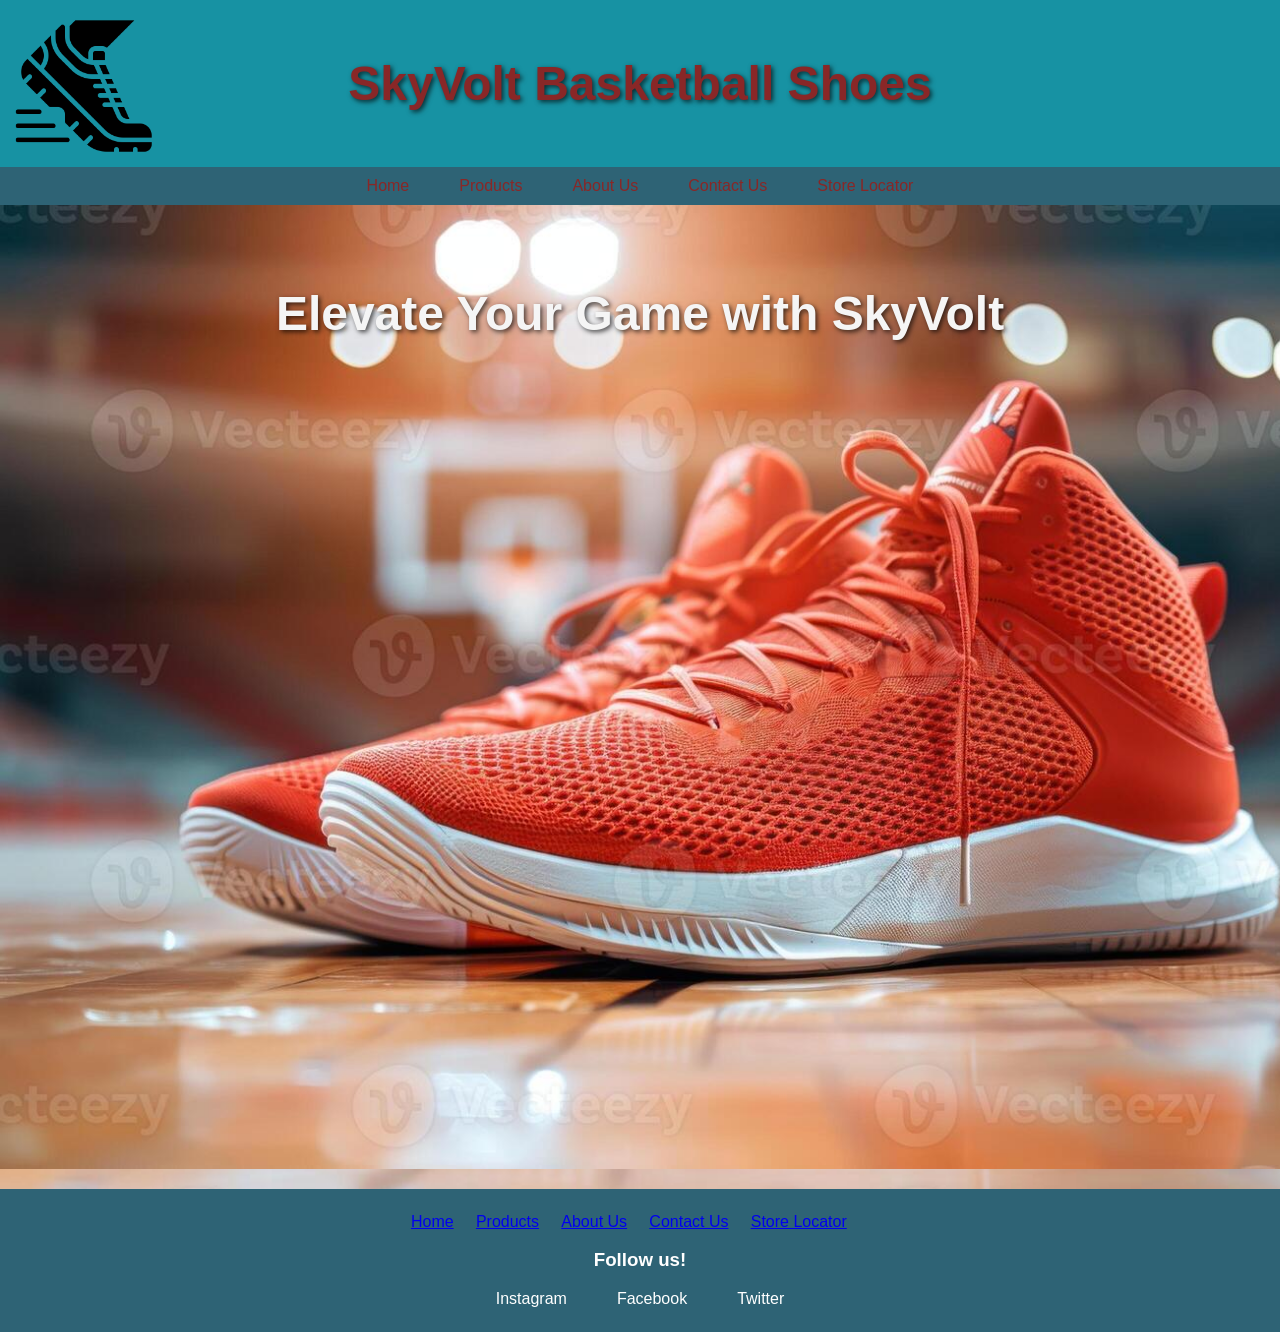
<file: index.html>
<!DOCTYPE html>
<html lang="en">
<head>
    <meta charset="UTF-8">
    <meta name="viewport" content="width=device-width, initial-scale=1.0">
    <title>SkyVolt Basketball Shoes</title>
    <link rel="stylesheet" href="./styles/site.css">
</head>
<body>

    <div>
        <header>
            <img src="images/running.png" alt="A sneaker representing the company's logo" class="logo">
            <h2>SkyVolt Basketball Shoes</h2>
        </header>

        <nav>
            <ul>
                <li><a href="index.html">Home</a></li>
                <li><a href="products.html">Products</a></li>
                <li><a href="about.html">About Us</a></li>
                <li><a href="contact.html">Contact Us</a></li>
                <li><a href="store-locator.html">Store Locator</a></li>
            </ul>
        </nav>
    </div>

    <section class="background">
        <h2>Elevate Your Game with SkyVolt</h2>
    </section>
    
    <footer>
        <nav>
            <ul>
                <a href="index.html">Home</a>&nbsp; &nbsp; &nbsp;
                <a href="products.html">Products</a>&nbsp; &nbsp; &nbsp;
                <a href="about.html">About Us</a>&nbsp; &nbsp; &nbsp;
                <a href="contact.html">Contact Us</a>&nbsp; &nbsp; &nbsp;
                <a href="store-locator.html">Store Locator</a>&nbsp; &nbsp; &nbsp;
            </ul>
        </nav>

        <div>
            <h3>Follow us!</h3>
            <ul class="social-links">
                <li><a href="#">Instagram</a></li>
                <li><a href="#">Facebook</a></li>
                <li><a href="#">Twitter</a></li>
            </ul>
        </div>
    </footer>

</body>
</html>
</file>
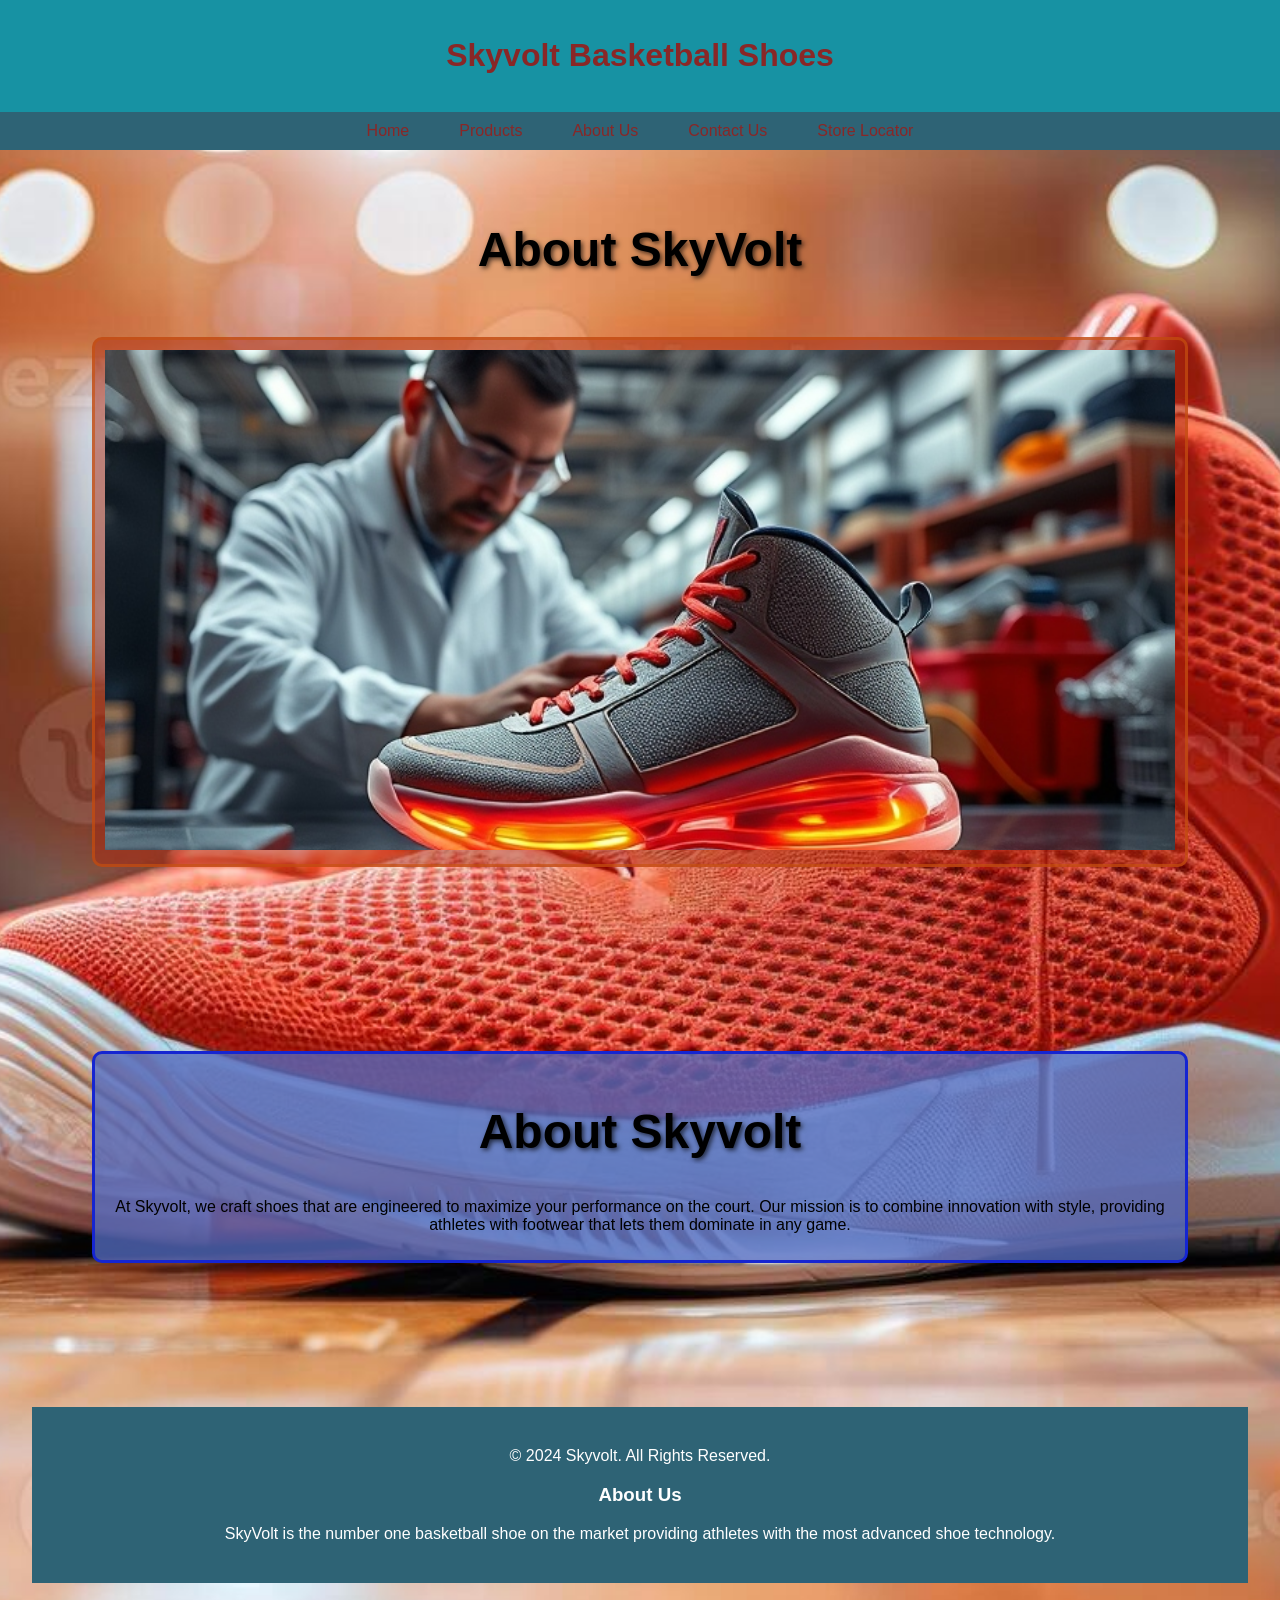
<file: about.html>
<!DOCTYPE html>
<html lang="en">
<head>
    <meta charset="UTF-8">
    <meta name="viewport" content="width=device-width, initial-scale=1.0">
    <meta http-equiv="X-UA-Compatible" content="IE=edge">
    <title>Skyvolt Basketball Shoes - About Us</title>
    <link rel="stylesheet" href="./styles/site.css">
</head>
<body>

    <header>
        <h1>Skyvolt Basketball Shoes</h1>
    </header>

    <nav>
        <ul>
            <li><a href="index.html">Home</a></li>
            <li><a href="products.html">Products</a></li>
            <li><a href="about.html">About Us</a></li>
            <li><a href="contact.html">Contact Us</a></li>
            <li><a href="locator.html">Store Locator</a></li>
        </ul>
    </nav>

    <section>
        <h2>About SkyVolt</h2>
        <div class="orangeback"><img src="./images/Unknown-7.jpg" alt="ada_lovelace playing piano" class="setImage"></div>
    </section>

    <section>
            <div class="blueback">  
            <h2>About Skyvolt</h2>
            <p>At Skyvolt, we craft shoes that are engineered to maximize your performance on the court. Our mission is to combine innovation with style, providing athletes with footwear that lets them dominate in any game.</p>
            </div>
    </section>
            
    <section>
    <footer>
        <p>&copy; 2024 Skyvolt. All Rights Reserved.</p>
            <div>
            <h3>About Us</h3>
            <p>SkyVolt is the number one basketball shoe on the market providing athletes with the most advanced shoe technology.</p>
            </div>
            </footer>
    </section>

</body>
</html>
</file>
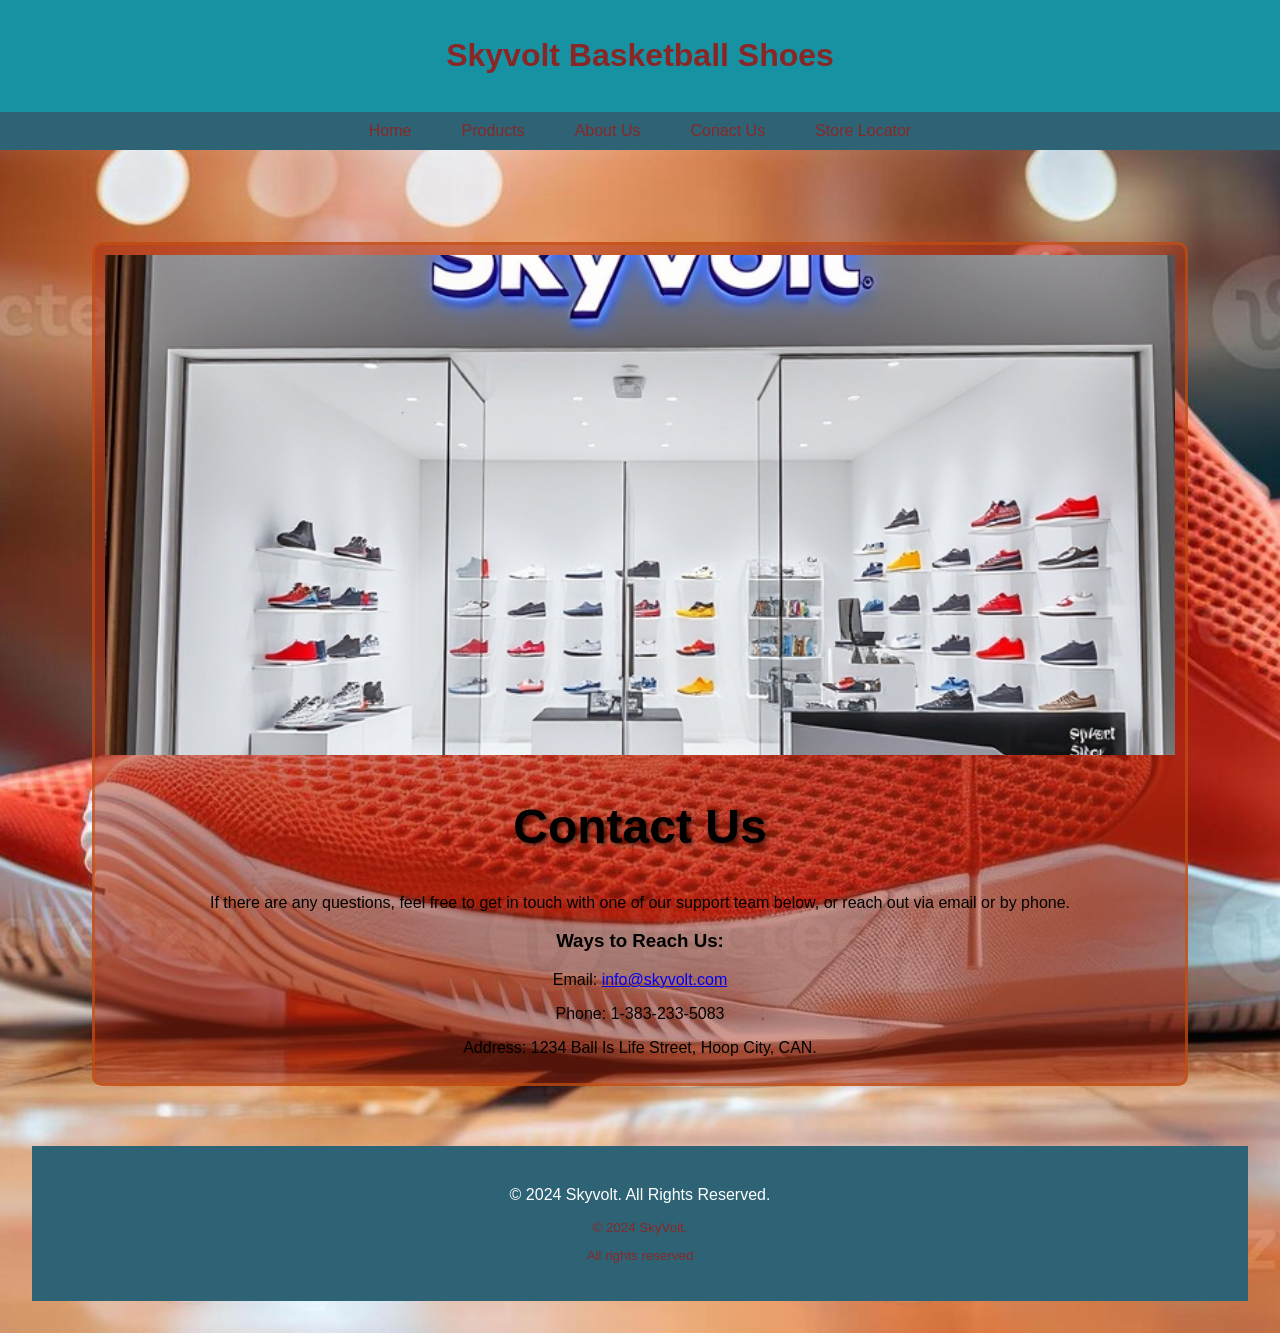
<file: contact.html>
<!DOCTYPE html>
<html lang="en">
<head>
    <meta charset="UTF-8">
    <meta name="viewport" content="width=device-width, initial-scale=1.0">
    <meta http-equiv="X-UA-Compatible" content="IE=edge">
    <title>Skyvolt Basketball Shoes - Contact Us</title>
    <link rel="stylesheet" href="./styles/site.css">
</head>
<body>

    <header>
        <h1>Skyvolt Basketball Shoes</h1>
    </header>
    
    <nav>
        <ul>
            <li><a href="index.html">Home</a></li>
            <li><a href="products.html">Products</a></li>
            <li><a href="about.html">About Us</a></li>
            <li><a href="contact.html">Conact Us</a></li>
            <li><a href="store-locator.html">Store Locator</a></li>
        </ul>
    </nav>
 
    <section>
        <div class="orangeback"><img src="./images/Unknown-5.jpg" alt="orange shoes running" class="setImage">
            <h2>Contact Us</h2>
                <p>If there are any questions, feel free to get in touch with one of our support team below, or reach out via email or by phone.</p>
                <h3>Ways to Reach Us:</h3>
                <p>Email: <a href="mailto:info@skyvolt.com">info@skyvolt.com</a></p>
                <p>Phone: 1-383-233-5083</p>
                <p>Address: 1234 Ball Is Life Street, Hoop City, CAN.</p> 
    </div>
        
    <footer>
        <p>&copy; 2024 Skyvolt. All Rights Reserved.</p>
            <small>
                <p>&copy; 2024 SkyVolt.</p>
                <p>All rights reserved</p>
            </small>
        </div>
    </footer>

</body>
</html>
</file>
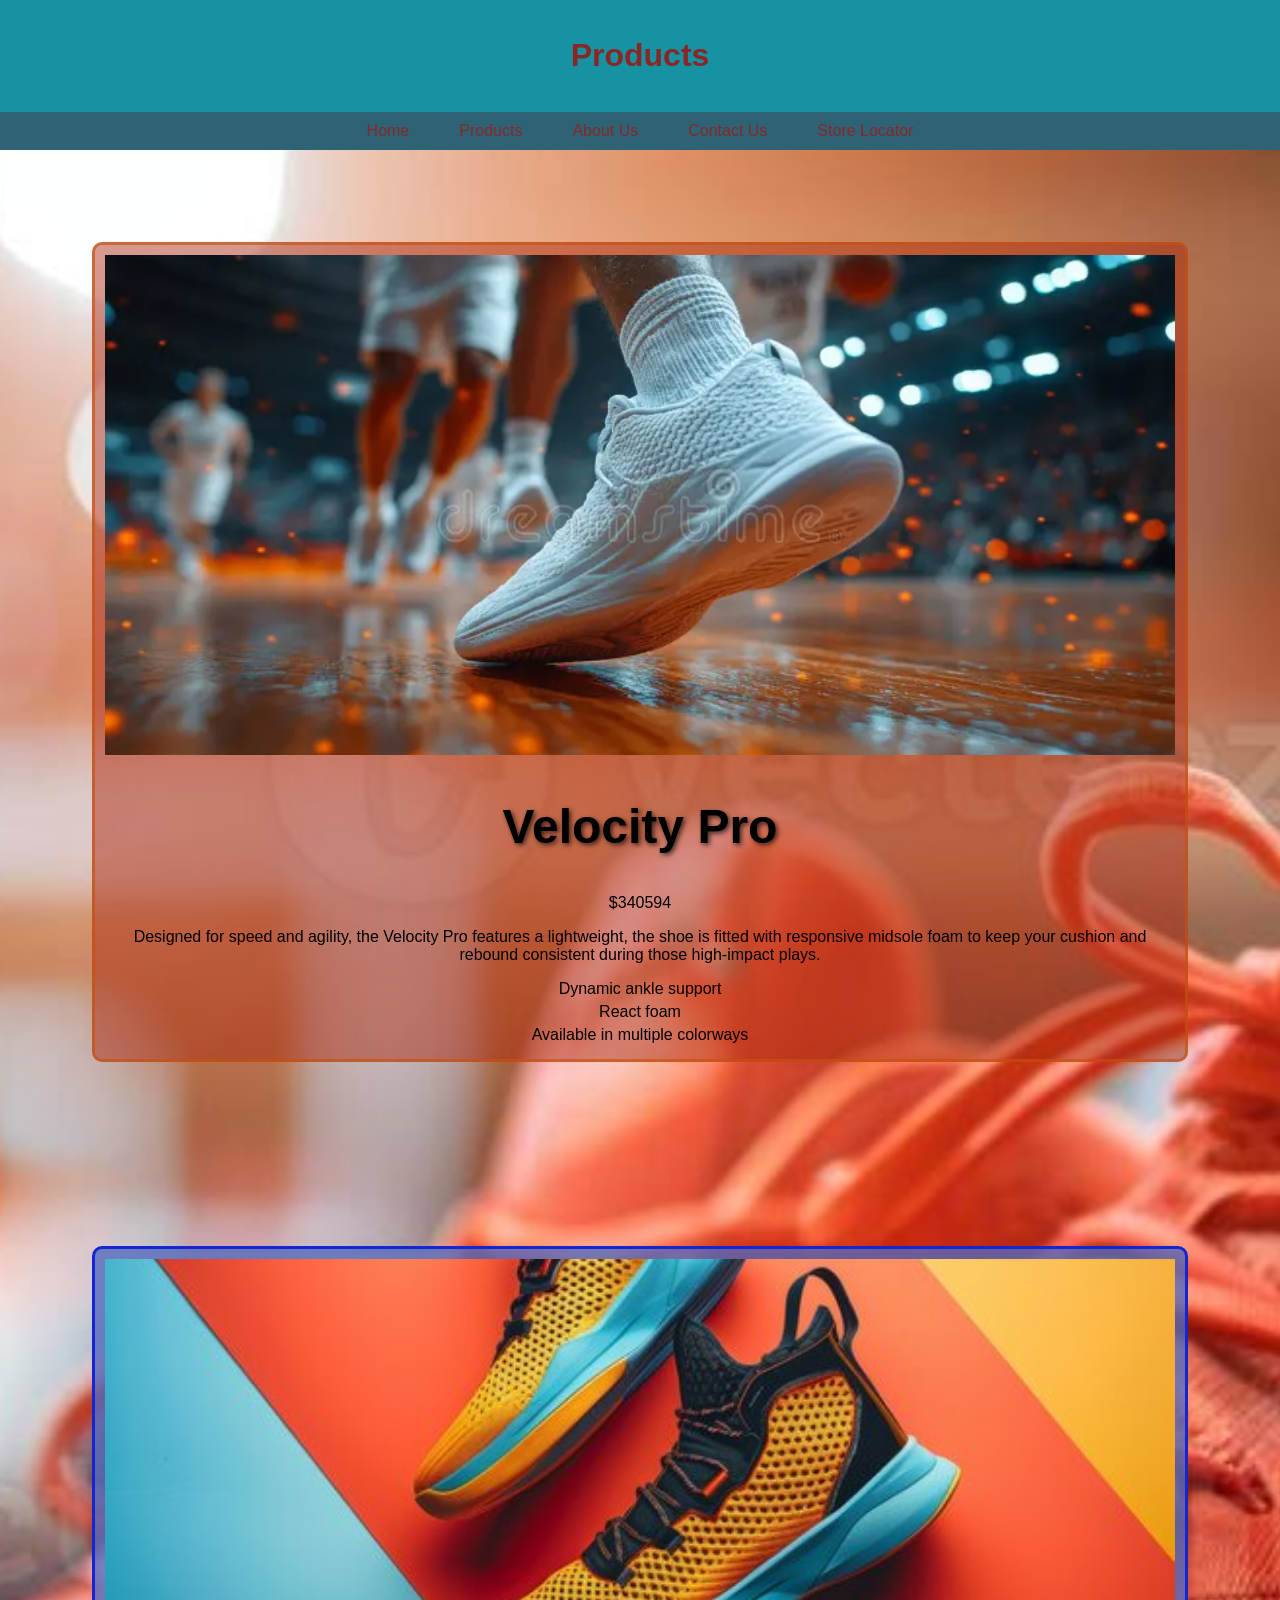
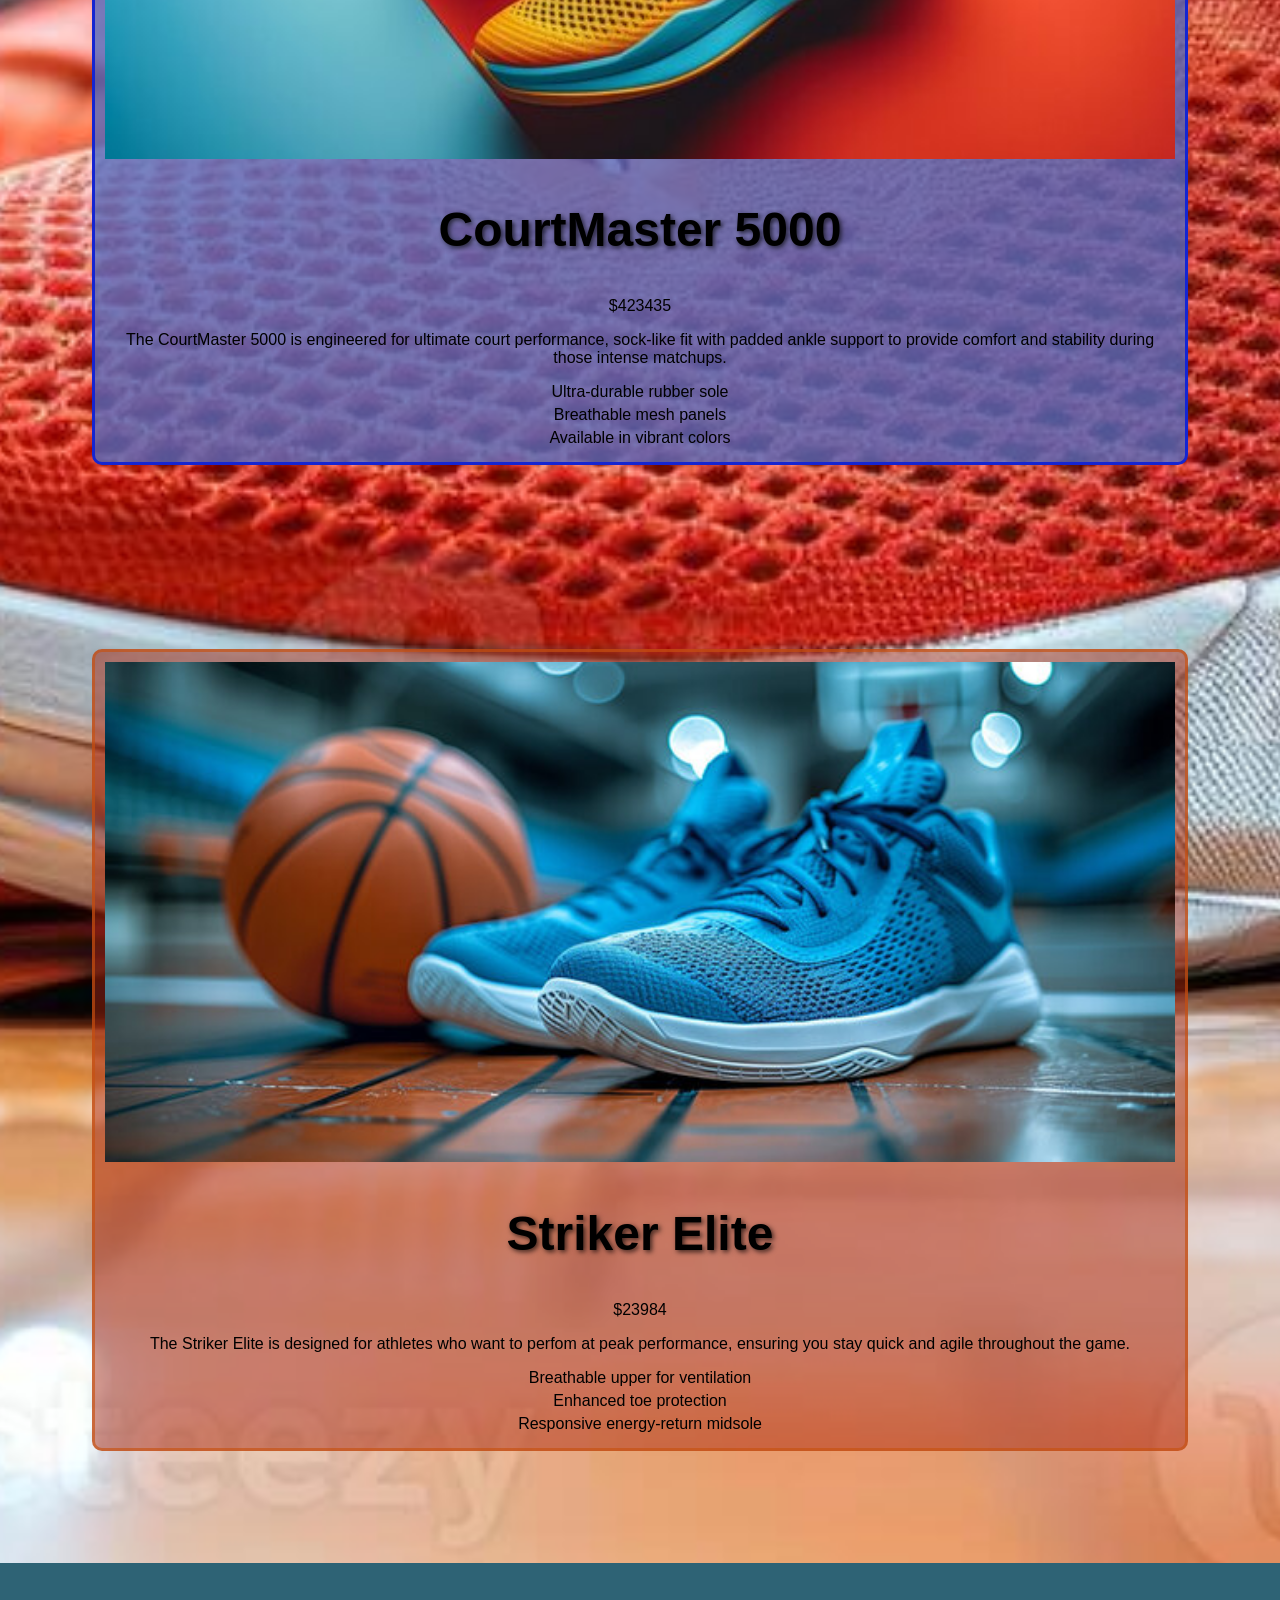
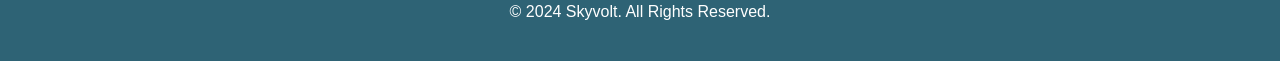
<file: products.html>
<!DOCTYPE html>
<html lang="en">
<head>
    <meta charset="UTF-8">
    <meta name="viewport" content="width=device-width, initial-scale=1.0">
    <title>Skyvolt Basketball Shoes - Products</title>
    <link rel="stylesheet" href="./styles/site.css">
</head>
<body>

    <header>
        <h1>Products</h1>
    </header>

    <nav>
        <ul>
            <li><a href="index.html">Home</a></li>
            <li><a href="products.html">Products</a></li>
            <li><a href="about.html">About Us</a></li>
            <li><a href="contact.html">Contact Us</a></li>
            <li><a href="store-locator.html">Store Locator</a></li>
        </ul>
    </nav>

    <section>
        <div class="orangeback">
            <img src="./images/whiteshoe.jpg.webp" alt="White close up on feet">
            <h2>Velocity Pro</h2>
            <p>$340594</p>
            <p>Designed for speed and agility, the Velocity Pro features a lightweight, the shoe is fitted with responsive midsole foam to keep your cushion and rebound consistent during those high-impact plays.</p>
            <ul>
                <li>Dynamic ankle support</li>
                <li>React foam</li>
                <li>Available in multiple colorways</li>
            </ul>
        </div>
    </section>

    <section>
        <div class="blueback">
            <img src="./images/orangeandbloue shoe.jpg" alt="on display">
            <h2>CourtMaster 5000</h2>
            <p>$423435</p>
            <p>The CourtMaster 5000 is engineered for ultimate court performance, sock-like fit with padded ankle support to provide comfort and stability during those intense matchups.</p>
            <ul>
                <li>Ultra-durable rubber sole</li>
                <li>Breathable mesh panels</li>
                <li>Available in vibrant colors</li>
        </ul>
    </div>
</section>

    <section>
        <div class="orangeback">
        <img src="./images/bluebasketbalshoe.jpg" alt="blue shoe next to Basketball">
        <h2>Striker Elite</h2>
        <p>$23984</p>
        <p>The Striker Elite is designed for athletes who want to perfom at peak performance, ensuring you stay quick and agile throughout the game.</p>
        <ul>
            <li>Breathable upper for ventilation</li>
            <li>Enhanced toe protection</li>
            <li>Responsive energy-return midsole</li>
        </ul>
    </div>
    </section>

    <footer>
        <p>&copy; 2024 Skyvolt. All Rights Reserved.</p>
    </footer>

</body>
</html>
</file>
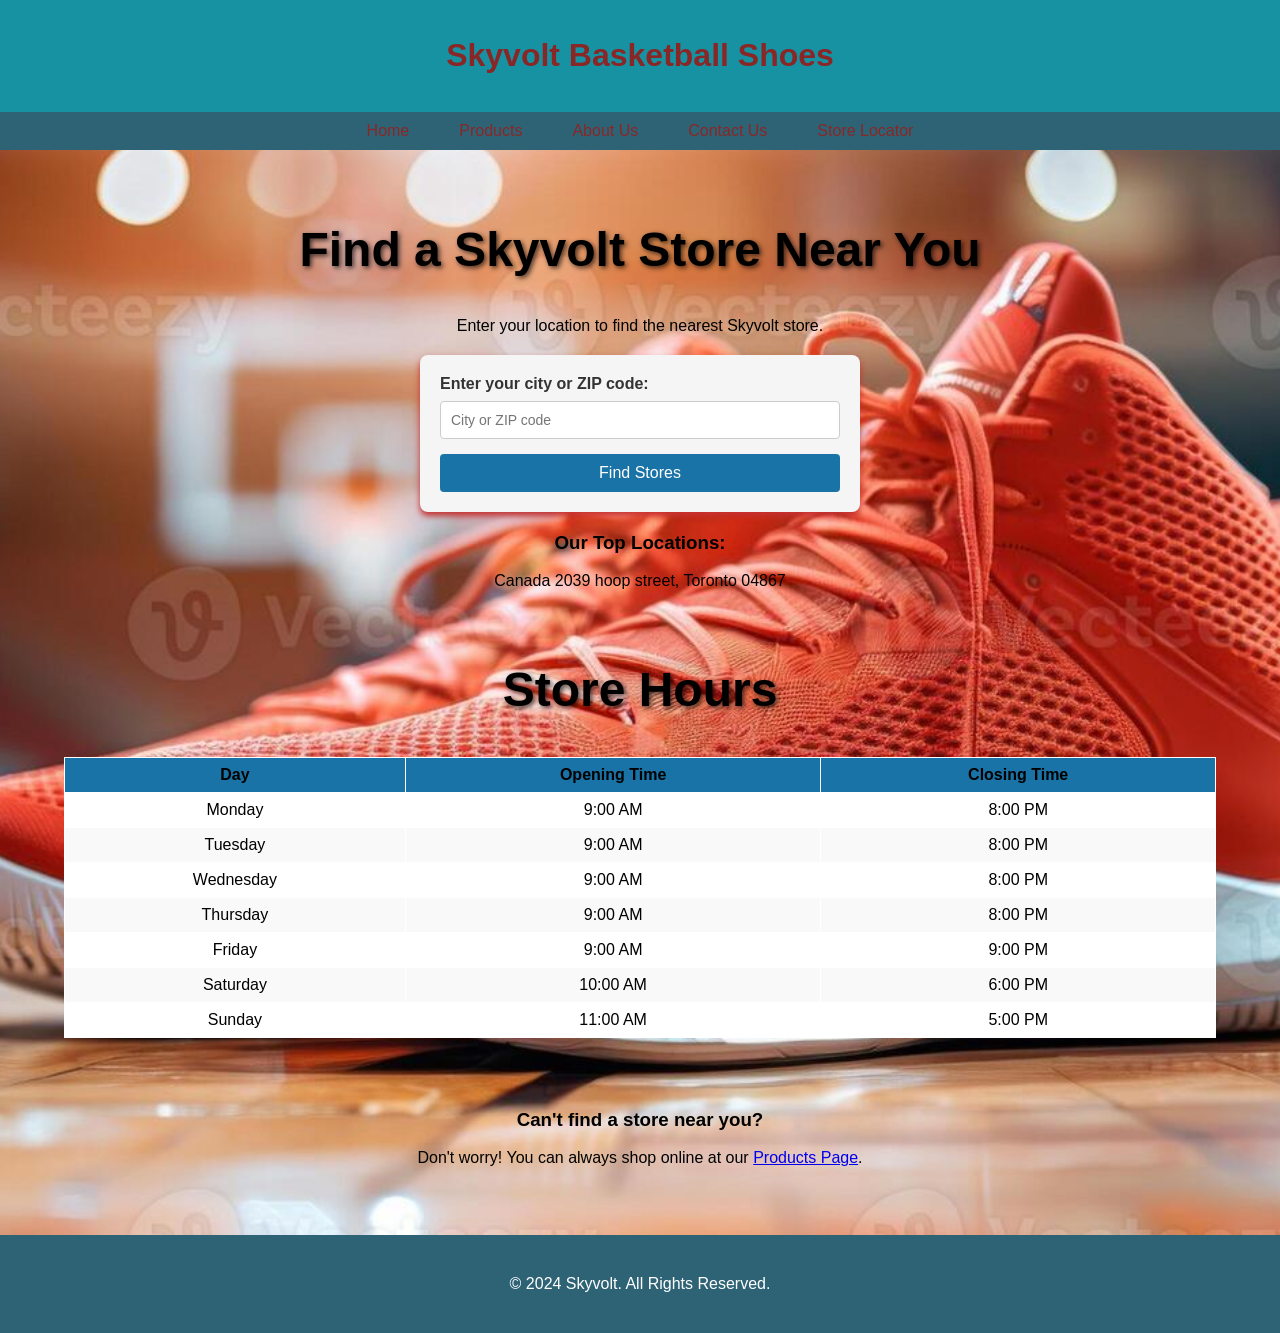
<file: store-locator.html>
<!DOCTYPE html>
<html lang="en">
<head>
<meta charset="UTF-8">
<meta name="viewport" content="width=device-width, initial-scale=1.0">
<meta http-equiv="X-UA-Compatible" content="IE=edge">
<title>Skyvolt Basketball Shoes - Store Locator</title>
<link rel="stylesheet" href="./styles/site.css">
</head>
<body>

<header>
<h1>Skyvolt Basketball Shoes</h1>
</header>

<nav>
<ul>
<li><a href="index.html">Home</a></li>
<li><a href="products.html">Products</a></li>
<li><a href="about.html">About Us</a></li>
<li><a href="contact.html">Contact Us</a></li>
<li><a href="store-locator.html">Store Locator</a></li>
</ul>
</nav>

<section>
<h2>Find a Skyvolt Store Near You</h2>
<p>Enter your location to find the nearest Skyvolt store.</p>
<form action="submit_location.php" method="POST" class="location-form">
<label for="location">Enter your city or ZIP code:</label>
<input type="text" id="location" name="location" placeholder="City or ZIP code" required>
<button type="submit">Find Stores</button>
</form>

<h3>Our Top Locations:</h3>
<ul class="top-locations">
<li>Canada 2039 hoop street, Toronto 04867</li>
</ul>


<section>
    
<h2>Store Hours</h2>

<table>
<thead>
<tr>
<th>Day</th>
<th>Opening Time</th>
<th>Closing Time</th>
</tr>
</thead>

<body>
<tr>
<td>Monday</td>
<td>9:00 AM</td>
<td>8:00 PM</td>
</tr>

<tr>
<td>Tuesday</td>
<td>9:00 AM</td>
<td>8:00 PM</td>
</tr>

<tr>
<td>Wednesday</td>
<td>9:00 AM</td>
<td>8:00 PM</td>
</tr>

<tr>
<td>Thursday</td>
<td>9:00 AM</td>
<td>8:00 PM</td>
</tr>

<tr>
<td>Friday</td>
<td>9:00 AM</td>
<td>9:00 PM</td>
</tr>

<tr>
<td>Saturday</td>
<td>10:00 AM</td>
<td>6:00 PM</td>
</tr>

<tr>
<td>Sunday</td>
<td>11:00 AM</td>
<td>5:00 PM</td>
</tr>

</body>
</table>
</section>

<h3>Can't find a store near you?</h3>
<p>Don't worry! You can always shop online at our <a href="products.html">Products Page</a>.</p>
</section>

 <footer>
<p>&copy; 2024 Skyvolt. All Rights Reserved.</p>
</footer>

</body>
</html>
</file>
<file: styles/site.css>
body {
    font-family: Arial, Helvetica, sans-serif;
    margin: 0;
    padding: 0;
    background-color: #dfe9ec; 
    background: url("../images/orangeshoe.jpeg") no-repeat center center/cover;
    background-size: cover;
    background-position: center;
    min-height:100vh; 
}

header {
    background-color: #1792a3;
    color: rgb(137, 39, 39);
    padding: 1rem;
    text-align: center;
}

header {
    position: relative;
}

img {
    width: 100%; 
    height: auto; 
    max-width: 100px; 
    max-height: 500px; 
    object-fit: cover; 
}

.logo {
    position: absolute;
    top: 0;
    left: 0;
    width: 150px;
    padding: 11px;
}

nav ul {
    display: flex;
    justify-content: center;
    padding: 0;
    list-style: none;
    background-color: #2e6375;
    margin: 0;
}

nav ul li {
    margin: 0 15px;
}

nav ul li a {
    color: rgb(137, 39, 39);
    text-decoration: none;
    padding: 10px;
    display: block;
}

nav ul li a:hover {
    background-color: #333;
}

section {
    padding: 2rem;
    text-align: center;
}

.background {
    background-image: URL(../images/orangeshoe.jpeg);
    background-size: cover;
    color: whitesmoke;
    font-size: 16px;
    line-height: 1.6;
    min-height: 100vh;
}

h2 {
    font-size: 48px;
    text-shadow: 2px 2px 5px rgba(0, 0, 0, 0.7);
}

footer {
    margin-top: 20px;
    text-align: center;
    padding: 1.5rem 0;
    background-color: #2e6375;
    color: #fff;
    margin-top: 30;
    padding-top: 20;
}

footer ul {
    list-style: none; 
    padding: 0; 
    margin: 0; 
    display: flex;
    justify-content: center;
}

footer ul li {
    margin: 0 15px; 
}

footer ul li a {
    color: #fff; 
    text-decoration: none; 
    padding: 10px; 
}

footer ul li a:hover {
    background-color: #333; 
}

small {
    color: rgb(137, 39, 39);
}
.orangeback {
    background: rgba(171, 41, 15, 0.475);
    padding: 10px;
    border: 3px solid #c85212a9;
    border-radius: 10px;
    margin: 60px;
}

.blueback {
    background: rgba(83, 106, 190, 0.784);
    padding: 10px;
    border: 3px solid #1525d1;
    border-radius: 10px;
    margin: 60px;
}

.orangeback ul {
    list-style: none; 
    padding: 0; 
    margin: 0; 
}

.orangeback ul li {
    padding-left: 0; 
    margin-bottom: 5px;
}
.blueback ul {
    list-style: none; 
    padding: 0; 
    margin: 0; 
}

.blueback ul li {
    padding-left: 0; 
    margin-bottom: 5px;
}

img {
    max-width: 100%;
    height: auto;
}

table {
    width: 100%;
    border-collapse: collapse;
    margin: 20px 0;
    background-color: white;
}

table th, table td {
    border: 1px solid white;
    padding: 8px;
    text-align: center;
}

table th {
    background-color: #1a73a7;
    font-weight: bold;
}

table tr:nth-child(even) {
    background-color: #f9f9f9;
}

table tr:hover {
    background-color: #0d88a1;
}

ul.top-locations {
    list-style: none;
    padding: 0;
    margin: 0;
}

.location-form {
    max-width: 400px;
    margin: 20px auto; 
    padding: 20px;
    background-color: whitesmoke; 
    box-shadow: 0 4px 6px rgb(196, 49, 49); 
    border-radius: 8px; 
    text-align: left;
}

.location-form label {
    display: block;
    font-weight: bold;
    margin-bottom: 8px;
    color: #333; 
}

.location-form input[type="text"] {
    width: 100%;
    padding: 10px;
    margin-bottom: 15px;
    border: 1px solid #ccc;
    border-radius: 4px;
    font-size: 14px;
    box-sizing: border-box;
}

.location-form button {
    width: 100%;
    padding: 10px;
    background-color: #1a73a7; 
    color: #fff; 
    border: none;
    border-radius: 4px;
    font-size: 16px;
    cursor: pointer;
    transition: background-color 0.3s ease;
}

.location-form button:hover {
    background-color: #145a7c; 
}


@media screen and (max-width: 768px) {
    header {
        text-align: left;
        padding: 1rem 2rem;
    }

    header h2 {
        font-size: 28px;
    }

    .logo {
        width: 120px;
    }

    nav ul {
        flex-direction: column;
        text-align: center;
        padding: 10px;
    }

    nav ul li {
        margin: 10px 0;
    }

    section {
        padding: 1.5rem;
    }

    .background {
        background-size: cover;
    }

    footer {
        padding: 1rem;
        font-size: 14px;
    }

    footer nav ul {
        flex-direction: column;
        padding: 0;
    }

    footer nav ul li {
        margin: 5px 0;
    }

    .location-form {
        max-width: 100%;
        padding: 15px;
    }

    .social-links {
        display: flex;
        flex-direction: column;
        padding: 0;
    }

    .social-links li {
        margin: 5px
    }
}
</file>
